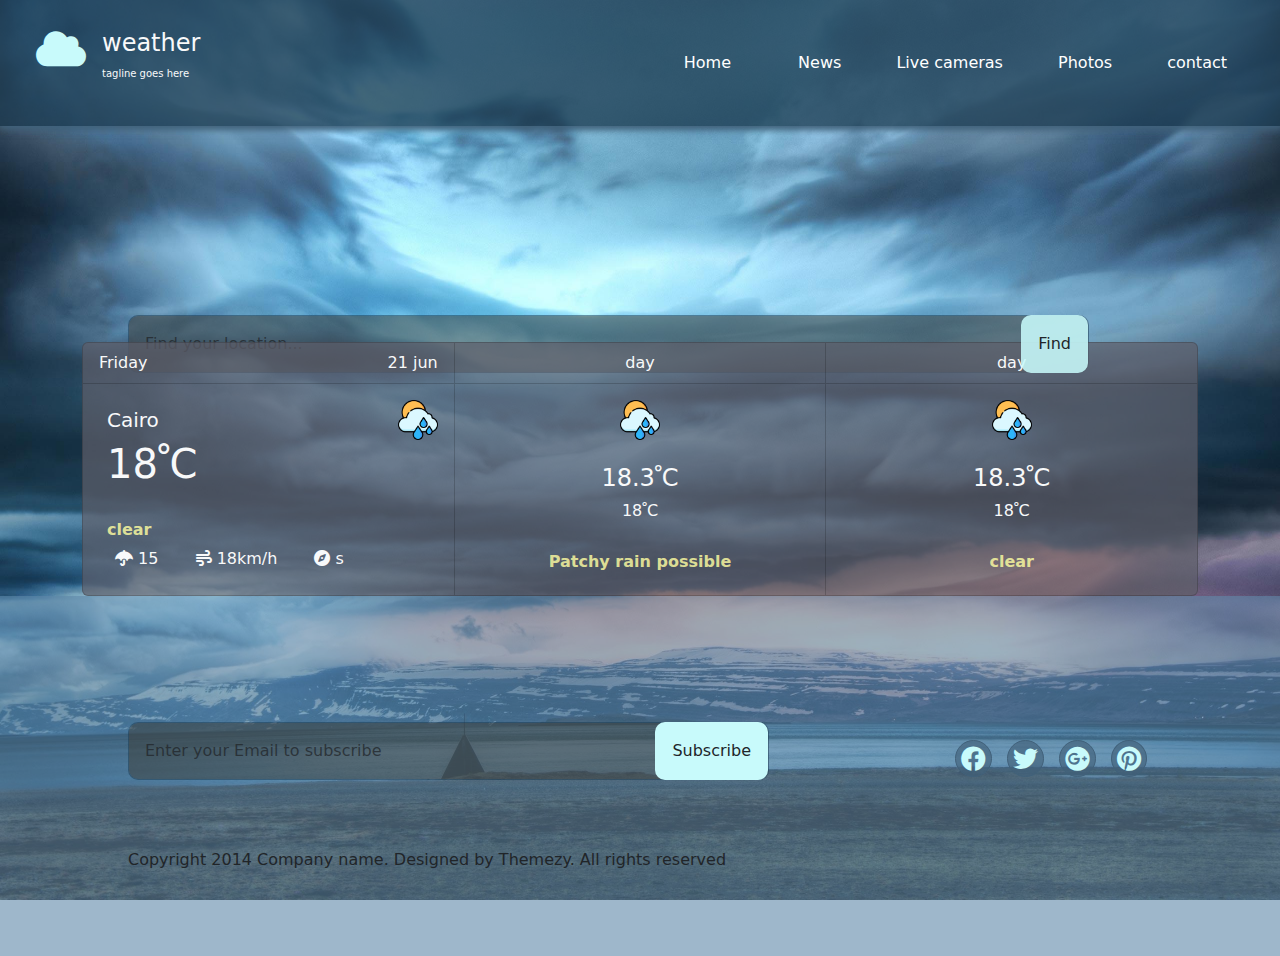
<file: index.html>
<!DOCTYPE html>
<html lang="en">

<head>
    <meta charset="UTF-8">
    <meta name="viewport" content="width=device-width, initial-scale=1.0">
    <title>Weather App</title>
    <link rel="icon" href="photo/rain_3873752.png">
    <link rel="stylesheet" href="css/all.min.css">
    <link rel="stylesheet" href="css/bootstrap.min.css">
    <link rel="stylesheet" href="wheather.css">
</head>

<body>
    <div id="outside">
        <div class="r">
            <nav>
                <nav class="navbar  p-3 ">
                    <div class="container-fluid">
                        <a class="navbar-brand d-flex">
                            <div class="iconnav">
                                <i class="fa-solid fa-cloud m-2 "></i>
                            </div>
                            <div class="details m-2 text-light">
                                <h4>weather</h4>
                                <p>tagline goes here </p>
                            </div>
                        </a>
                        <div class="nav-option">
                            <a href="" class="active p-2 "><button class=" btn m-3">Home</button></a>
                            <a href=""><button class="btn m-3 p-2" type="submit">News</button></a>
                            <a href=""><button class="btn m-3 p-2" type="submit">Live cameras</button></a>
                            <a href=""><button class="btn m-3 p-2" type="submit">Photos</button></a>
                            <a href="contact.html"><button class="btn m-3 p-2" type="submit">contact</button></a>
                        </div>


                    </div>
                </nav>
            </nav>

            <section id="home">
                <div class="find">

                    <div class="container">
                        <div class="row">
                            <div class="col-md-12">
                                <div class="input-group w-75  ">
                                    <input id="search" type="text" class=" form-control p-3 " placeholder="Find your location..."
                                        aria-label="Recipient's username" aria-describedby="button-addon2">
                                    <div class="btnfind ">
                                        <button class="btn  p-3 btnS" type="button">Find</button>
                                    </div>
                                </div>
                            </div>
                        </div>
                    </div>

                </div>
                </br>
                </br>
                </br>
                </br>
                </br>
                </br>
                </br>




                <div class="degrees">
                    <div class="container">

                        <div class="card-group mt-5  ">
                            <div class="card text-light">
                                <div class="card-header bg-transparent ">
                                    <div class="cardday">
                                        <p id="numofday" class="d-inline">21</p>
                                        <p id="month" class="d-inline">jun</p>
                                    </div>
                                    <div id="Day" class=" carddate">Friday</div>
                                </div>

                                <div class="card-body ">
                                    <div class="pho1">
                                        <img src="photo/rain_3873752.png" id="imgtoday">
                                    </div>
                                    <div class="num m-2">
                                        <h5 id="locationToday" class="card-title">Cairo</h5>
                                        <h1 id="tempo" class="fs-1">18 ْC</h1>
                                        <h6 id="textt" class="txt pt-4">clear</h6>
                                    </div>
                                    <div class="ic d-inline">
                                        <div class="iconscard d-inline p-3">
                                            <i class="fa-solid fa-umbrella"></i>
                                            <p id="umpr" class="d-inline">15</p>
                                        </div>
                                        <div class="iconscard d-inline p-3">
                                            <i class="fa-solid fa-wind"></i>
                                            <p id="wind" class="d-inline">18km/h</p>
                                        </div>
                                        <div class="iconscard d-inline p-3">
                                            <i class="fa-solid fa-compass"></i>
                                            <p id="windir" class="d-inline">s</p>
                                        </div>
                                    </div>

                                </div>
                            </div>

                            <div class="card text-light">
                                <div class="Nextday card-header bg-transparent text-center">day</div>
                                <div class="card-body text-center">

                                    <div class="pho2 ">
                                        <img id="" src="photo/rain_3873752.png " class="imgnext" >
                                    </div></br>
                                    <div class="num ">

                                        <h4 id="" class="maxtemp">18.3 ْC</h4>
                                        <h6 id="" class=" mintemp ">18 ْC</h6>
                                        <h6 id="" class=" nexttext txt pt-4">Patchy rain possible</h6>
                                    </div>

                                </div>
                            </div>
                            <div class="card c1 text-light">
                                <div class=" Nextday card-header bg-transparent text-center">day</div>
                                <div class="card-body text-center">

                                    <div class="pho2">
                                        <img src="photo/rain_3873752.png " class="imgnext">
                                    </div></br>
                                    <div class="num  ">
                                        <h4 id="" class="maxtemp">18.3 ْC</h4>
                                        <h6 id="" class=" mintemp ">18 ْC</h6>
                                        <h6 class=" nexttext txt pt-4">clear</h6>
                                    </div>

                                </div>
                            </div>

                        </div>




                    </div>
                </div>
        </div>


        </section>
        <section id="contact" class="">

            <div class="input-group w-50">
                <input type="text" class="form-control p-3 " placeholder="Enter your Email to subscribe"
                    aria-label="Recipient's username" aria-describedby="button-addon2">
                <div class="btnfind ">
                    <button class="btn p-3 btnS" type="button">Subscribe</button>
                </div>
            </div>
            <div class="p input-groupp">
                <p class="f-block">Copyright 2014 Company name. Designed by Themezy. All rights reserved</p>

            </div>



            <div class="icon">
                <ul>
                    <li>
                        <a class="" href=""><i class="fa-brands fa-facebook"></i></a>
                    </li>
                    <li>
                        <a href=""><i class="fa-brands fa-twitter"></i></a>
                    </li>
                    <li>
                        <a href=""><i class="fa-brands fa-google-plus"></i></a>
                    </li>
                    <li>
                        <a href=""><i class="fa-brands fa-pinterest"></i></a>
                    </li>
                </ul>
            </div>
        </section>
    </div>

    </div>


<script src="script.js"></script>
    <!-- <script src="weatherapp.js"></script> -->
</body>

</html>
</file>
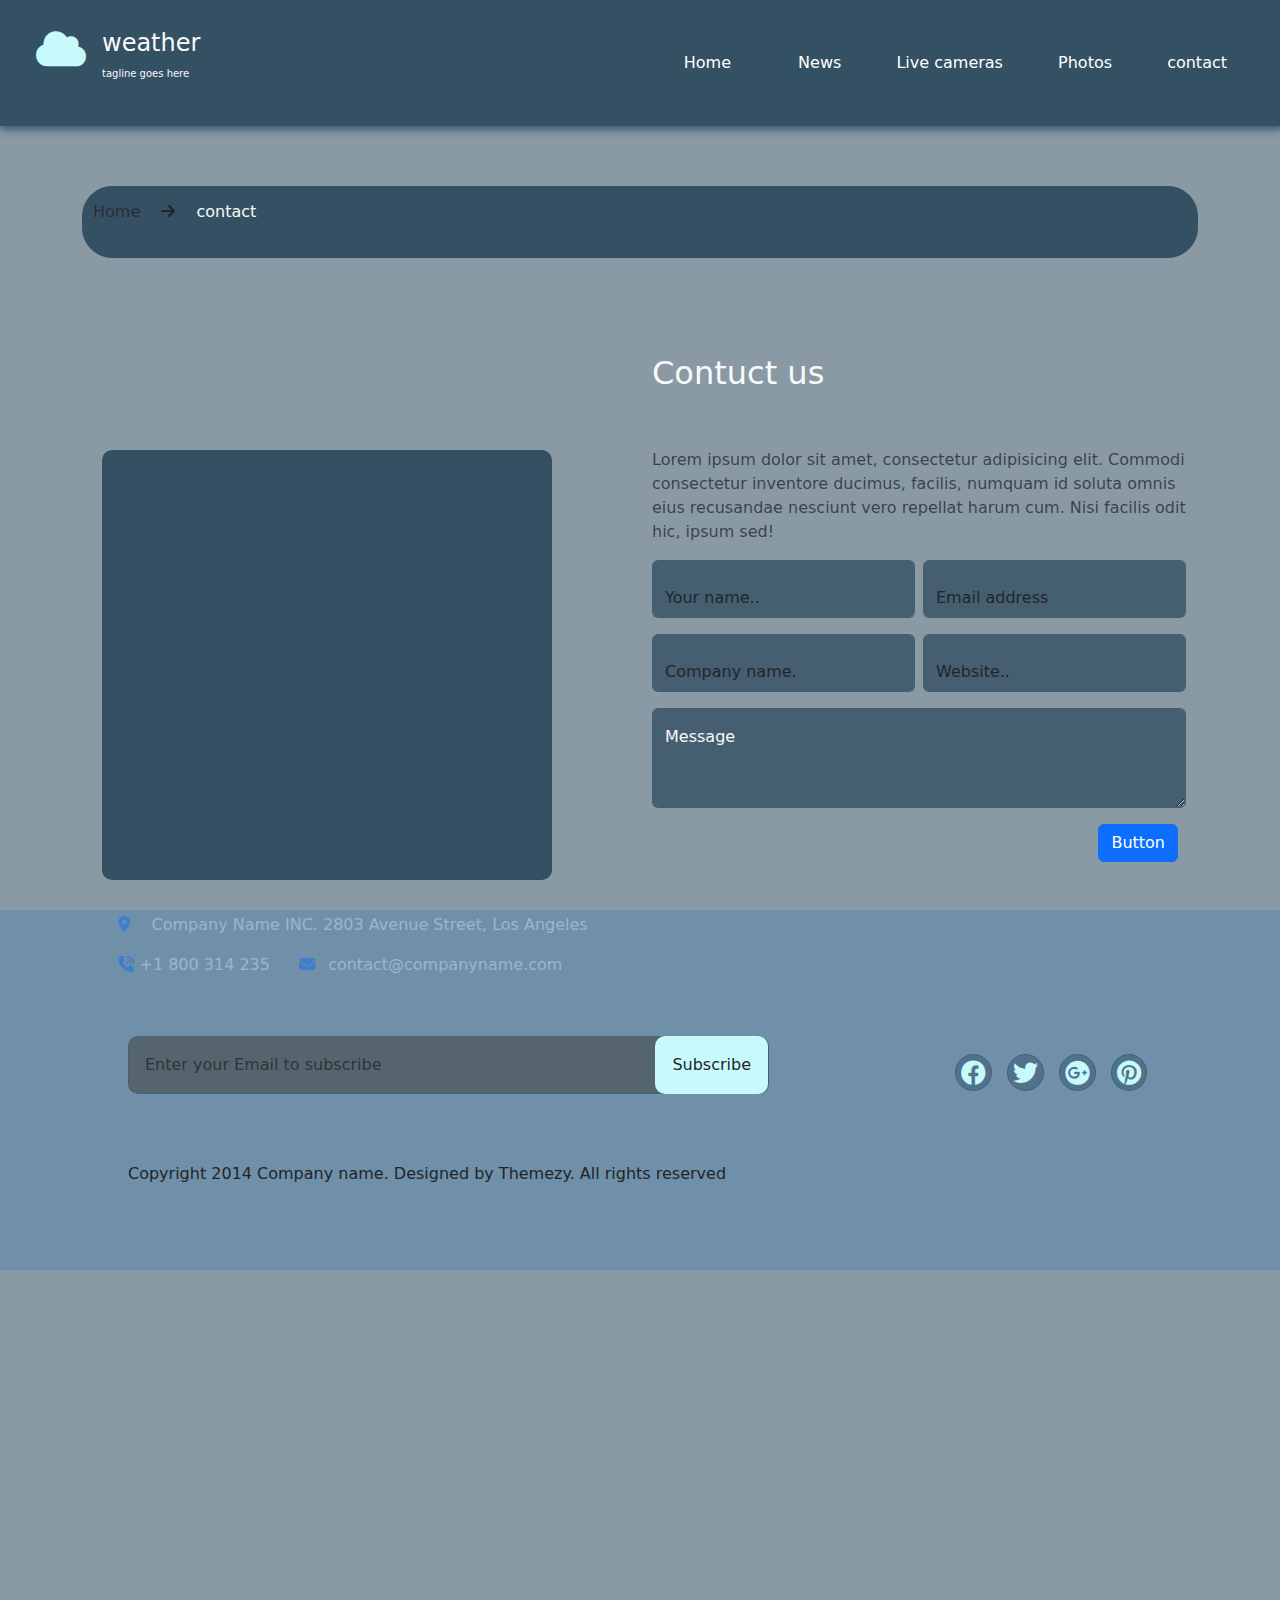
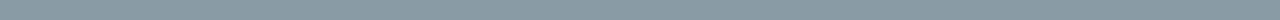
<file: contact.html>
<!DOCTYPE html>
<html lang="en">

<head>
    <meta charset="UTF-8">
    <meta name="viewport" content="width=device-width, initial-scale=1.0">
    <title>Weather app</title>
    <link rel="icon" href="photo/rain_3873752.png">
    <link rel="stylesheet" href="css/all.min.css">
    <link rel="stylesheet" href="css/bootstrap.min.css">
    <link rel="stylesheet" href="wheather.css">
</head>

<body>
    <div class="out ">
        <nav>
            <nav class="navbar  p-3 ">
                <div class="container-fluid">
                    <a class="navbar-brand d-flex">
                        <div class="iconnav">
                            <i class="fa-solid fa-cloud m-2 "></i>
                        </div>
                        <div class="details m-2 text-light">
                            <h4>weather</h4>
                            <p>tagline goes here </p>
                        </div>
                    </a>
                    <div class="nav-option">
                        <a href="index.html" class="active p-2 "><button class=" btn m-3">Home</button></a>
                        <a href=""><button class="btn m-3 p-2" type="submit">News</button></a>
                        <a href=""><button class="btn m-3 p-2" type="submit">Live cameras</button></a>
                        <a href=""><button class="btn m-3 p-2" type="submit">Photos</button></a>
                        <a href=""><button class="btn m-3 p-2" type="submit">contact</button></a>
                    </div>


                </div>
            </nav>
        </nav>

        <div class="container">
            <div class="contactInfo">
                <div class="ro">
                    <div class="col-md-12">
                        <div class="cont ">
                            <div class="det">
                                <a href="index.html" class="text-light text-muted">Home</a>
                                <i class="fa-solid fa-arrow-right p-3"></i>
                                <h6 class="d-inline text-light">contact</h6>
                            </div>
                        </div>
                    </div>
                </div>
            </div>

            <section id="contact2">
                <div class="colore mt-5 ">
                    <div class="container ">
                        <div class="row">
                            <div class="col-md-12  mar ">
                                <div class="row">
                                    <div class="col-md-6 ">
                                        <div class="row py-5">
                                            <div class="col-md-12 co1">
                                                <div class="map ">
                                                    <iframe
                                                        src="https://www.google.com/maps/embed?pb=!1m14!1m12!1m3!1d13644.979465827144!2d29.985615150000005!3d31.24164405!2m3!1f0!2f0!3f0!3m2!1i1024!2i768!4f13.1!5e0!3m2!1sar!2seg!4v1705965825499!5m2!1sar!2seg"
                                                        width="450" height="300" style="border:0;" allowfullscreen=""
                                                        loading="lazy"
                                                        referrerpolicy="no-referrer-when-downgrade"></iframe>

                                                </div>
                                                <div class="address text-light">
                                                    <div class="location">
                                                        <i class="fa-solid fa-location-dot m-3 text-primary"></i>
                                                        <p class="d-inline text-li">Company Name INC.
                                                            2803 Avenue Street, Los Angeles</p>
                                                    </div>
                                                    <div class="telephone d-inline m-3">
                                                        <i class="fa-solid fa-phone-volume text-primary "></i>
                                                        <p class="d-inline text-li">+1 800 314 235</p>
                                                    </div>
                                                    <div class="email d-inline">
                                                        <i class="fa-solid fa-envelope m-2 text-primary"></i>
                                                        <p class="d-inline text-li">contact@companyname.com</p>
                                                    </div>
                                                </div>
                                            </div>
                                        </div>
                                    </div>
                                    <div class="col-md-6">
                                        <div class="row py-5">
                                            <div class="col-md-12 coinfo text-light">
                                                <h2>Contuct us</h2></br></br>
                                                <p class="text-muted">Lorem ipsum dolor sit amet, consectetur
                                                    adipisicing elit. Commodi consectetur inventore ducimus, facilis,
                                                    numquam id soluta omnis eius recusandae nesciunt vero repellat harum
                                                    cum. Nisi facilis odit hic, ipsum sed!</p>
                                                <div class="row g-2">
                                                    <div class="col-md">
                                                        <div class="form-floating">
                                                            <input type="email" class="form-control"
                                                                id="floatingInputGrid" placeholder="name@example.com"
                                                                value="Your name..">

                                                        </div>
                                                    </div>
                                                    <div class="col-md">
                                                        <div class="form-floating">
                                                            <input type="email" class="form-control"
                                                                id="floatingInputGrid" placeholder="name@example.com"
                                                                value="Email address">

                                                        </div>
                                                    </div>


                                                </div>
                                                <div class="row g-2 mt-2 ">
                                                    <div class="col-md">
                                                        <div class="form-floating">
                                                            <input type="email" class="form-control"
                                                                id="floatingInputGrid" placeholder="Company name..."
                                                                value="Company name.">

                                                        </div>
                                                    </div>
                                                    <div class="col-md">
                                                        <div class="form-floating">
                                                            <input type="email" class="form-control"
                                                                id="floatingInputGrid" placeholder="name@example.com"
                                                                value="Website..">

                                                        </div>
                                                    </div>


                                                </div>

                                                <div class="form-floating mt-3">
                                                    <textarea class="form-control" placeholder="Leave a comment here" id="floatingTextarea2" style="height: 100px"></textarea>
                                                    <label for="floatingTextarea2">Message</label>
                                                  </div>

                                            </div>
                                            <div class="d-grid mt-3 d-md-flex justify-content-md-end">
                                                <button class="btn btn-primary me-md-2" type="button">Button</button>
                                                
                                              </div>
                                        </div>
                                    </div>
                                </div>
                            </div>

                        </div>
                    </div>
                </div>
            </section>


            
        </div>
        <section id="contact" class="">

            <div class="input-group w-50">
                <input type="text" class="form-control p-3 " placeholder="Enter your Email to subscribe"
                    aria-label="Recipient's username" aria-describedby="button-addon2">
                <div class="btnfind ">
                    <button class="btn p-3 btnS" type="button">Subscribe</button>
                </div>
            </div>
            <div class="p input-groupp">
                <p class="f-block">Copyright 2014 Company name. Designed by Themezy. All rights reserved</p>

            </div>



            <div class="icon">
                <ul>
                    <li>
                        <a class="" href=""><i class="fa-brands fa-facebook"></i></a>
                    </li>
                    <li>
                        <a href=""><i class="fa-brands fa-twitter"></i></a>
                    </li>
                    <li>
                        <a href=""><i class="fa-brands fa-google-plus"></i></a>
                    </li>
                    <li>
                        <a href=""><i class="fa-brands fa-pinterest"></i></a>
                    </li>
                </ul>
            </div>
        </section>

    </div>

    <script src="script.js"></script>
    <!-- <script src="weatherapp.js"></script> -->
</body>

</html>
</file>
<file: wheather.css>
*{
    margin: 0%;
    padding: 0%;
}
a{
    text-decoration:line-through;
}

#outside{
    height: 100vh;
    background-image: url(photo/Z4CD0Ic-weather-wallpapers.jpg);
    background-size: 100% 100%;
    z-index: -99;
    
}
nav{
   background-color: #19394e82;
   /* opacity: ; */
    /* border: 1px solid #d8dee3; */
    box-shadow:  #41617A 1px 1px 8px 1px;
}
nav i{
    font-size: 40px;
  color:#C8FAFB
}

nav p{
font-size: 10px;

}
nav a .btn{
   color: white;
   text-decoration: none;
   transition: all 1s ease;
}



nav a:hover .btn{
    border: #C8FAFB 1px solid;
    border-radius: 20px;
} 


#home .input-group{
   
position:absolute;
top: 35%;
right:15%;
}
#home .btn{
    position: absolute;
    right: 0px;
    background-color: #c8fafbdf;
    border-radius: 10px;
}
#home input{
    background-color: #3a3a3482;
    border:#19394e82 1px solid;
    border-radius: 10px;
}
.cardday {
    float: right;
}
.carddate{
    float: left;
}

#contact{
    height: 40vh;
    background: #5f88a99b;
    position: relative;
}

#contact .input-group{
    position:absolute;
    top: 35%;
    left:10%;
    }
#contact .input-groupp{
    position:absolute;
    top: 70%;
    left:10%;
    }
#contact input{
    
        background-color: #3a3a3482;
        border:#19394e82 1px solid;
        border-radius: 10px;
        position: relative;
    }
#contact .btn{
    border-radius: 10px;
    position: absolute;
    right: 0;
background-color: #C8FAFB;
    }

ul li{
    padding: 5px;
        display: inline;
    }
ul li i{
    padding: 5px;
    font-size: 25px;
    border:#41617A 1px solid;
    border-radius: 50%;
    background-color: #41617aa4;
    transition: all 1s ease;
}
.icon{
    position: absolute;
    top: 40%;
    right: 10%;
}
a{
    color: #C8FAFB;
    text-decoration: none;
}

#contact a:hover i{
    background-color: white;
    color: #41617A;
}

/* contact */
.out{
    height:180vh ;
    background-color: #19394e82;
    
}

.cont{
    margin-top:60px ;
    height: 8vh;
    width: 100%;
    background-color: #355063;
    border: #355063 1px solid;
    border-radius: 30px;
    position: relative;;
}
.det{
    position: absolute;
    top: 0px;
   left: 10px;
}
.det a:hover{
    text-decoration:underline;
}

.map{
    width: 450px;
    height: 430px;
    background-color: #355063;
    border-radius: 10px;
    position: absolute;
    top: 50%;
    left: 8%;
}
.address{
    position: absolute;
    top: 100%;
    left: 8%; 
}

.coinfo input , .coinfo textarea{
    background-color: #355063cc;
    border:#355063cc  1px solid;

}

.card-body .pho1{
 
    float: right;
}

.card{
    background-color: #5e5e6ab2;
   
}

.pho1 img , .pho2 img{
width: 40px;
}
.txt{
    color: rgba(247, 247, 159, 0.858);
    font-weight: 700;
}
</file>
